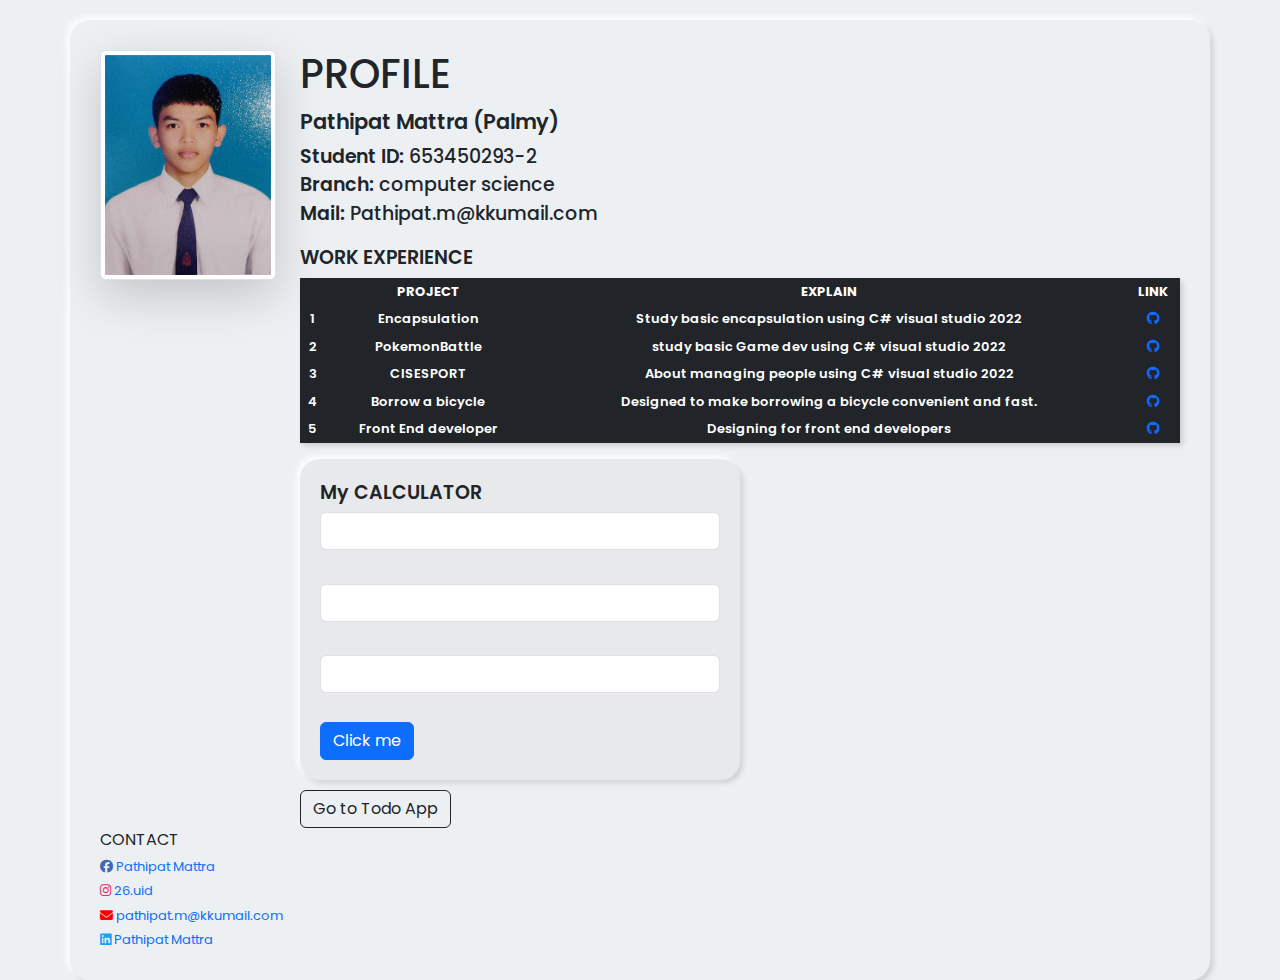
<file: index.html>
<!doctype html>
<html lang="en">
  <head>
    <meta charset="utf-8">
    <meta name="viewport" content="width=device-width, initial-scale=1">
    <title>PALMY</title>
    <link rel="stylesheet" href="https://cdnjs.cloudflare.com/ajax/libs/font-awesome/6.5.2/css/all.min.css" />
    <link href="https://cdn.jsdelivr.net/npm/bootstrap@5.3.3/dist/css/bootstrap.min.css" rel="stylesheet" integrity="sha384-QWTKZyjpPEjISv5WaRU9OFeRpok6YctnYmDr5pNlyT2bRjXh0JMhjY6hW+ALEwIH" crossorigin="anonymous">
    <link rel="stylesheet" href="profile.css">
  </head>
  <body>
    <div class="container">
        <div class="row">
            <div class="image col-lg-3">
                <img src="images/profilekku.jpg" class="img-thumbnail shadow-lg" alt="..."/>
            </div>
            <div class="information col-lg">
              <div class="h1">
                PROFILE
              </div>
              <div class="name">
                Pathipat Mattra (Palmy)
              </div>
              <div class="about">
                <ul>
                  <li><strong>Student ID:</strong> 653450293-2</li>
                  <li><strong>Branch:</strong> computer science</li>
                  <li><strong>Mail:</strong> Pathipat.m@kkumail.com</li>
                </ul>
              </div>
              <div class="exp">
                WORK EXPERIENCE
                <table class="table table-sm table-dark table-borderless">
                  <tr>
                    <th></th>
                    <th>PROJECT</th>
                    <th>EXPLAIN</th>
                    <th>LINK</th>
                  </tr>
                  <tr>
                    <td>1</td>
                    <td>Encapsulation</td>
                    <td>Study basic encapsulation using C# visual studio 2022</td>
                    <td><a href="https://github.com/pathipat11/Lab4Encapsulation.git"><i class="fa-brands fa-github"></i></a></td>
                  </tr>
                  <tr>
                    <td>2</td>
                    <td>PokemonBattle</td>
                    <td>study basic Game dev using C# visual studio 2022</td>
                    <td><a href="https://github.com/pathipat11/PokemonBattle.git"><i class="fa-brands fa-github"></i></a></td>
                  </tr>
                  <tr>
                    <td>3</td>
                    <td>CISESPORT</td>
                    <td>About managing people using C# visual studio 2022</td>
                    <td><a href="https://github.com/pathipat11/CISESPORT.git"><i class="fa-brands fa-github"></i></a></td>
                  </tr>
                  <tr>
                    <td>4</td>
                    <td>Borrow a bicycle</td>
                    <td>Designed to make borrowing a bicycle convenient and fast.</td>
                    <td><a href="https://github.com/pathipat11/Final-Project-OOP.git"><i class="fa-brands fa-github"></i></a></td>
                  </tr>
                  <tr>
                    <td>5</td>
                    <td>Front End developer</td>
                    <td>Designing for front end developers</td>
                    <td><a href="https://github.com/pathipat11/pathipat11.github.io.git"><i class="fa-brands fa-github"></i></a></td>
                  </tr>
                </table>
              </div>

              <div class="input">
                My CALCULATOR
                <input type="number" id="input1" class="form-control"><br>
                <input type="number" id="input2" class="form-control"><br>
                <input type="number" id="output" class="form-control" readonly><br>
                <button type="button" class="btn btn-primary" onclick="plus()">
                  Click me
                </button>
              </div>
              <a href="todoapp.html" class="btn btn-outline-dark">
                Go to Todo App
              </a>
            </div>
        </div>
        <div class="cont">
            CONTACT
            <a class="fb" href="https://www.facebook.com/VIIXL">
              <i class="fa-brands fa-facebook"></i>
              Pathipat Mattra
            </a>
            <a class="insta" href="https://www.instagram.com/26.uid/">
              <i class="fa-brands fa-instagram"></i>
              26.uid
            </a>
            <a class="mail" href="https://mail.google.com/mail/u/1/#inbox">
              <i class="fa-solid fa-envelope"></i>
              pathipat.m@kkumail.com
            </a>
            <a class="kedin" href="https://www.linkedin.com/in/viixl/">
            <i class="fa-brands fa-linkedin"></i>
            Pathipat Mattra
            </a>
        </div>
    </div>
    <script src="https://cdn.jsdelivr.net/npm/bootstrap@5.3.3/dist/js/bootstrap.bundle.min.js" integrity="sha384-YvpcrYf0tY3lHB60NNkmXc5s9fDVZLESaAA55NDzOxhy9GkcIdslK1eN7N6jIeHz" crossorigin="anonymous"></script>
    <!-- Work day 1/7/2024 -->
    <srcipt src="index.js"/>
    <script>
      var i = 1;
      var i = "test";
      let j = 2;
      const k = 3;

      function plus(){
        const eInput1 = document.getElementById("input1").value;
        const eInput2 = document.getElementById("input2").value;
        document.getElementById('output').value = eInput1 * eInput2;
      }
      const multip = (a, b) => { return a * b;}
      console.log(i, j, k, multip(2, 2));
    </script>
    <!-- end -->
  </body>
</html>
</file>
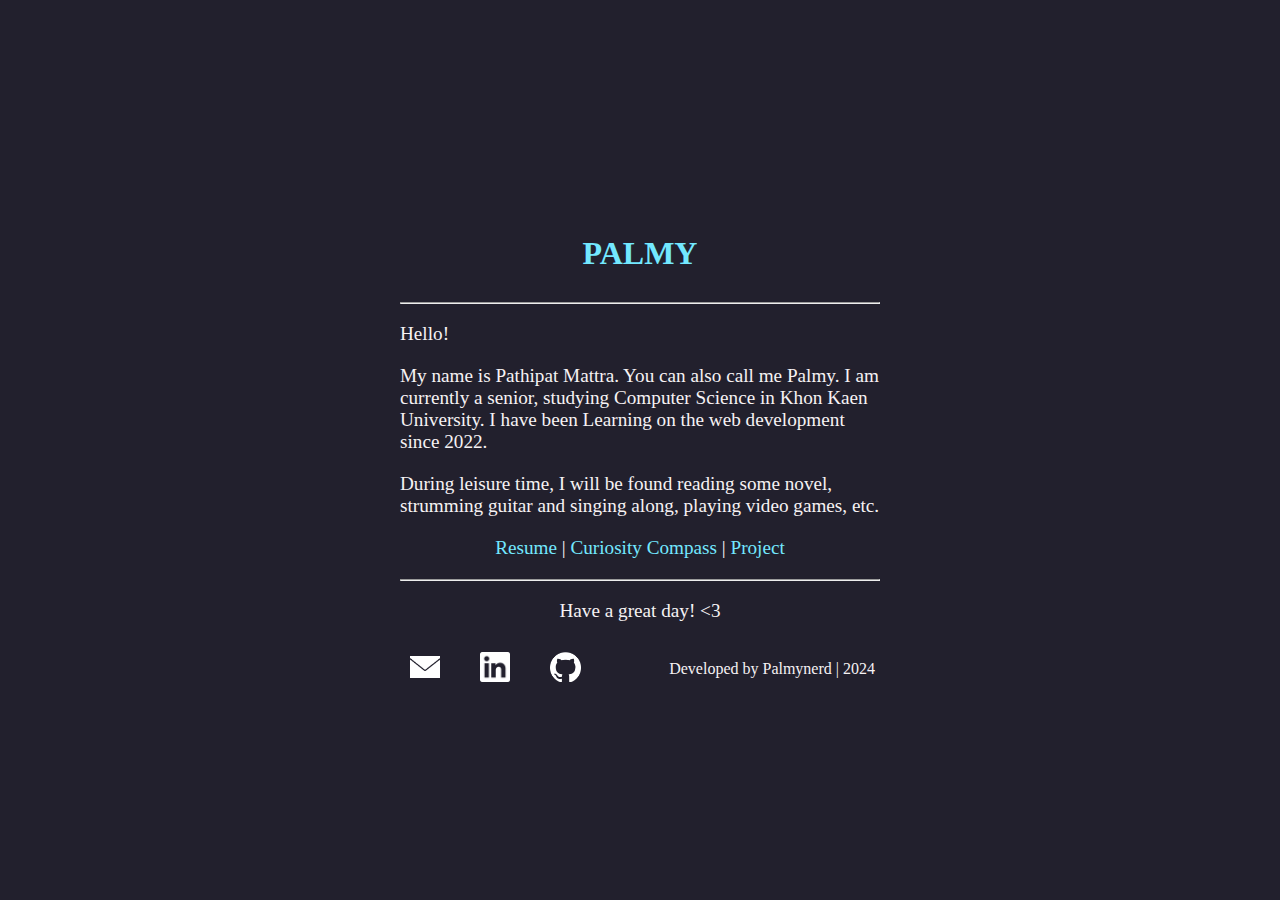
<file: mybrother/index.html>
<!DOCTYPE html>
<html>

<head>
    <meta charset="UTF-8">
    <meta name="viewport" content="width=device-width, initial-scale=1.0">
    <title>Palmy</title>
    <link rel="stylesheet" type="text/css" href="./styles/styles.css">
    <link rel="script" href="./scripts/index-script.js">
    <link rel="icon" type="image/x-icon" href="./images/favicon.ico">
</head>

<body>
    <div class="container">
        <header>
            <nav class="navbar">
                <h1><a href="./index.html" class="title-link">PALMY</a></h1>
                
                <!--
                <input type="checkbox" id="menu-toggle">
                <label for="menu-toggle" class="menu-icon">
                    <span class="bar"></span>
                    <span class="bar"></span>
                    <span class="bar"></span>
                </label>                
                -->

                <!-- One page so it does not require navigation link
                <ul class="nav-list">
                    <li class="nav-item"><a href="#exp" class="nav-link">Experience</a></li>
                    <li class="nav-item"><a href="#about-me" class="nav-link">About</a></li>
                    <li class="nav-item"><a href="#contact" class="nav-link">Contact</a></li>
                </ul>                
                -->                

            </nav>
        </header>

        
        <main>
            <hr>
            <section class="about">
                <div>
                    <p>Hello!</p>
                    <p>
                        My name is Pathipat Mattra. You can also call me Palmy. I am currently a senior, studying Computer Science in Khon Kaen University. I have been Learning on the web development since 2022.
                    </p>
                    <p>
                        During leisure time, I will be found reading some novel, strumming guitar and singing along, playing video games, etc.
                    </p>
                </div>
            </section>

            <!-- will be added later
            <section class="project">
                <h1>Projects</h1>
                <div class="project-container">
                    <div class="project-card">
                        <div class="project-header">
                            
                        </div>
                        <div class="project-desc">
                            
                        </div>
                        
                    </div>
                </div>
            </section>
            -->

            
            <!-- Thinking of "How should I include the experience in the first-page"
            
            <section id="exp">
                <section class="heading">
                    <h1>Experience</h1>
                </section>
    
                <section class="exp-card">
                    <div class="exp-card-heading">
                        <h3>Research Assistant</h3>
                        <h5>Industrial and Manufacturing Depeartment at Pennsylvania State University</h5>
                        <h5>Jan 2024 - Present</h5>
                    </div>
                    <div class="exp-card-bullet">
                        <ul class="exp-ul">
                            <li>Develop the Virtual Reality (VR) Factory to facilitate interactive learning environment for Industrial Engineering students</li>
                            <li>Augment new OpenAI functionalities int</li>
                        </ul>
                    </div>
                </section>
    
                <section class="exp-card">
                    <div class="exp-card-heading">
                        <h3>Unity AR Developer</h3>
                        <h5>College of at Pennsylvania State University</h5>
                        <h5>Aug 2023 - Dec 2023</h5>
                    </div>
                    <div class="exp-card-bullet">
                        <ul class="exp-ul">
                            <li>Developed cross-platform application built on Unity to teach nursing student on inserting IV</li>
                            <li>Assisted in implementing MQTT server-client connection between Raspberry Pi, Unity AR application, and Web Application</li>
                        </ul>
                    </div>
                </section>
    
                <section class="exp-card">
                    <div class="exp-card-heading">
                        <h3>Programmer</h3>
                        <h5>St. Stephen's Episcopal School, Austin, TX</h5>
                        <h5>Aug 2019 - Dec 2020</h5>
                    </div>
                    <div class="exp-card-bullet">
                        <ul class="exp-ul">
                            <li>Implemented self-driving autonomous functions using an Arduino Ultrasonic Sensor.</li>
                            <li>Developed user-controlled functions using an Accelerometer App connected via Bluetooth to the modified RC car.</li>
                        </ul>
                    </div>
                </section>
            </section>
            
            -->

            <section class="external-link">
                <p>
                    <a href="./attachments/resume-test.pdf">Resume</a> | 
                    <a href="https://armirate-obsidian.github.io/mkdocs-obsidian/">Curiosity Compass</a> | 
                    <a href="../">Project</a>
                </p>
            </section>
        </main>

        <hr>

        <footer>
            <div class="content-footer">
                <p>Have a great day! &lt3</p>
            </div>
            <nav class="nav-footer">
                <div class="contact">
                    <div class="contact-link">
                        <a href="mailto:pathipat.mattra@gmail.com">
                            <img src="./images/icons-email.png" alt="Mail icon linked to Sorawit's Email">
                        </a>
                        <a href="https://www.linkedin.com/in/viixl/">
                            <img src="./images/in-white-128-2x.png" alt="Sorawit LinkedIn Profile">
                        </a>
                        <a href="https://github.com/Pathipat11">
                            <img src="./images/github-mark-white.png" alt="Armirate GitHub Profile">
                        </a>
                    </div>
                </div>
                <div class="signed">
                    Developed by Palmynerd | 2024
                </div>
            </nav>
        </footer>

    </div>
</body>

</html>
</file>
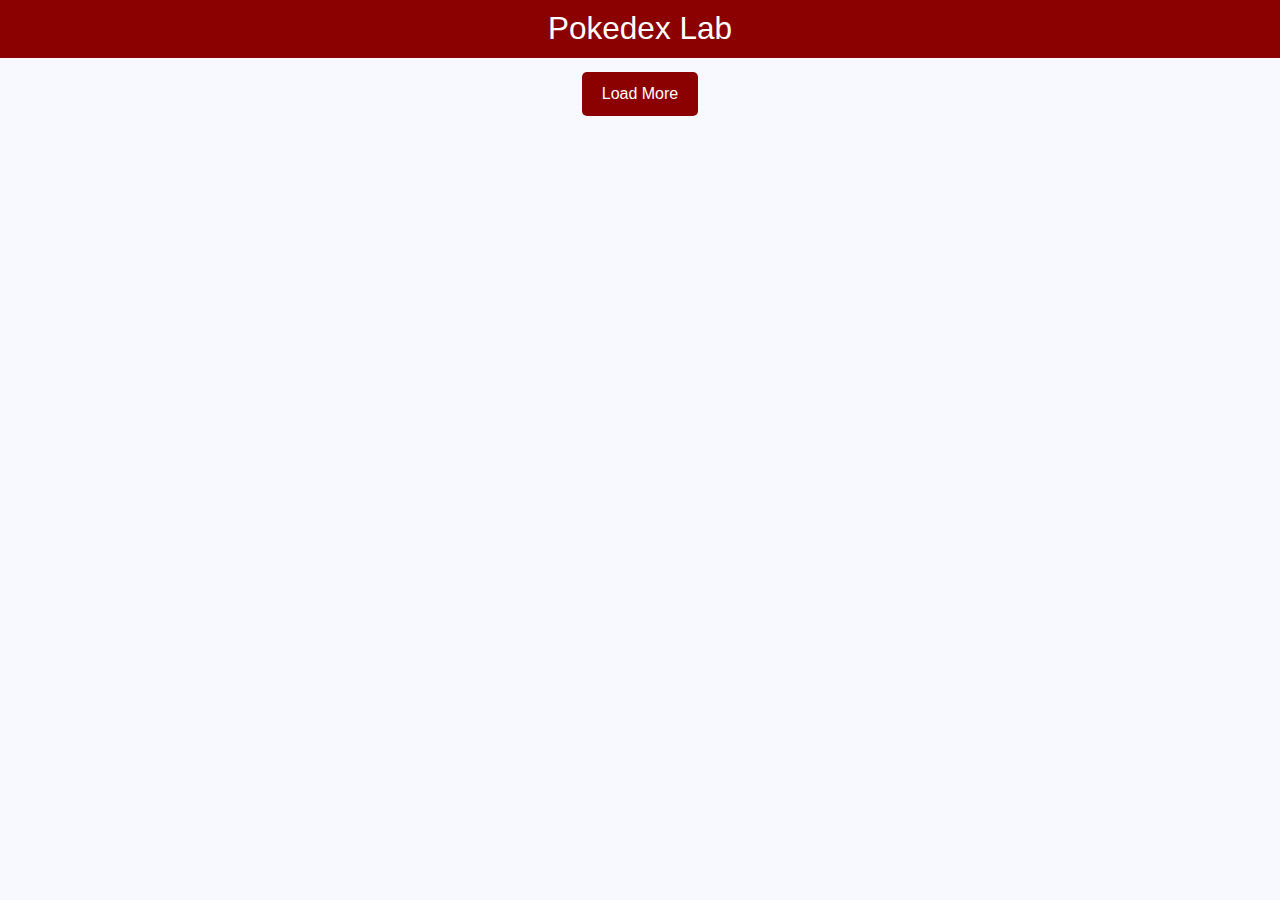
<file: pokedex/index.html>
<!DOCTYPE html>
<html lang="en">
  <head>
    <meta charset="utf-8" />
    <meta name="viewport" content="width=device-width, initial-scale=1" />
    <title>Pokedex Lab</title>
    <link
      href="https://cdn.jsdelivr.net/npm/bootstrap@5.3.3/dist/css/bootstrap.min.css"
      rel="stylesheet"
      integrity="sha384-QWTKZyjpPEjISv5WaRU9OFeRpok6YctnYmDr5pNlyT2bRjXh0JMhjY6hW+ALEwIH"
      crossorigin="anonymous"
    />
    <link rel="stylesheet" href="pokemon_css/index.css">
  </head>
  <body>
    <header>
      <h1><a href="index.html" class='text-decoration-none'>Pokedex Lab</a></h1>
    </header>
    <div class="container">
      <div id="name" class="row"></div>
      <div class="load-more-poke text-center">
        <button id="load-more" class="btn">Load More</button>
      </div>
    </div>
    <script>
      let offset = 0;
      const limit = 30;
      function loadPokemons() {
        fetch(`https://pokeapi.co/api/v2/pokemon?limit=${limit}&offset=${offset}`)
          .then((res) => res.json())
          .then((data) => {
            const datas = data.results;
            const ele = document.getElementById("name");
            datas.forEach((element) => {
              const id = element.url.split('/').filter(Boolean).pop();
              const name = element.name;
              const imageUrl = `https://raw.githubusercontent.com/PokeAPI/sprites/master/sprites/pokemon/other/official-artwork/${id}.png`;
              ele.innerHTML += `
                <div class='col-6 col-sm-4 col-md-3 col-lg-2 mb-3'>
                  <a href='details/index.html?id=${id}' class='text-decoration-none'>
                    <div class='card'>
                      <div class='card-id'>#${id}</div>
                      <img class='card-img-top' src='${imageUrl}' alt='${name}'>
                      <div class='card-body'>
                        <div class='card-name'>${name}</div>
                      </div>
                    </div>
                  </a>
                </div>`;
            });
            offset += limit;
          })
          .catch((err) => console.error(err));
      }
      loadPokemons();
      document.getElementById("load-more").addEventListener("click", loadPokemons);
    </script>
    <script
      src="https://cdn.jsdelivr.net/npm/bootstrap@5.3.3/dist/js/bootstrap.bundle.min.js"
      integrity="sha384-YvpcrYf0tY3lHB60NNkmXc5s9fDVZLESaAA55NDzOxhy9GkcIdslK1eN7N6jIeHz"
      crossorigin="anonymous"
    ></script>
  </body>
</html>
</file>
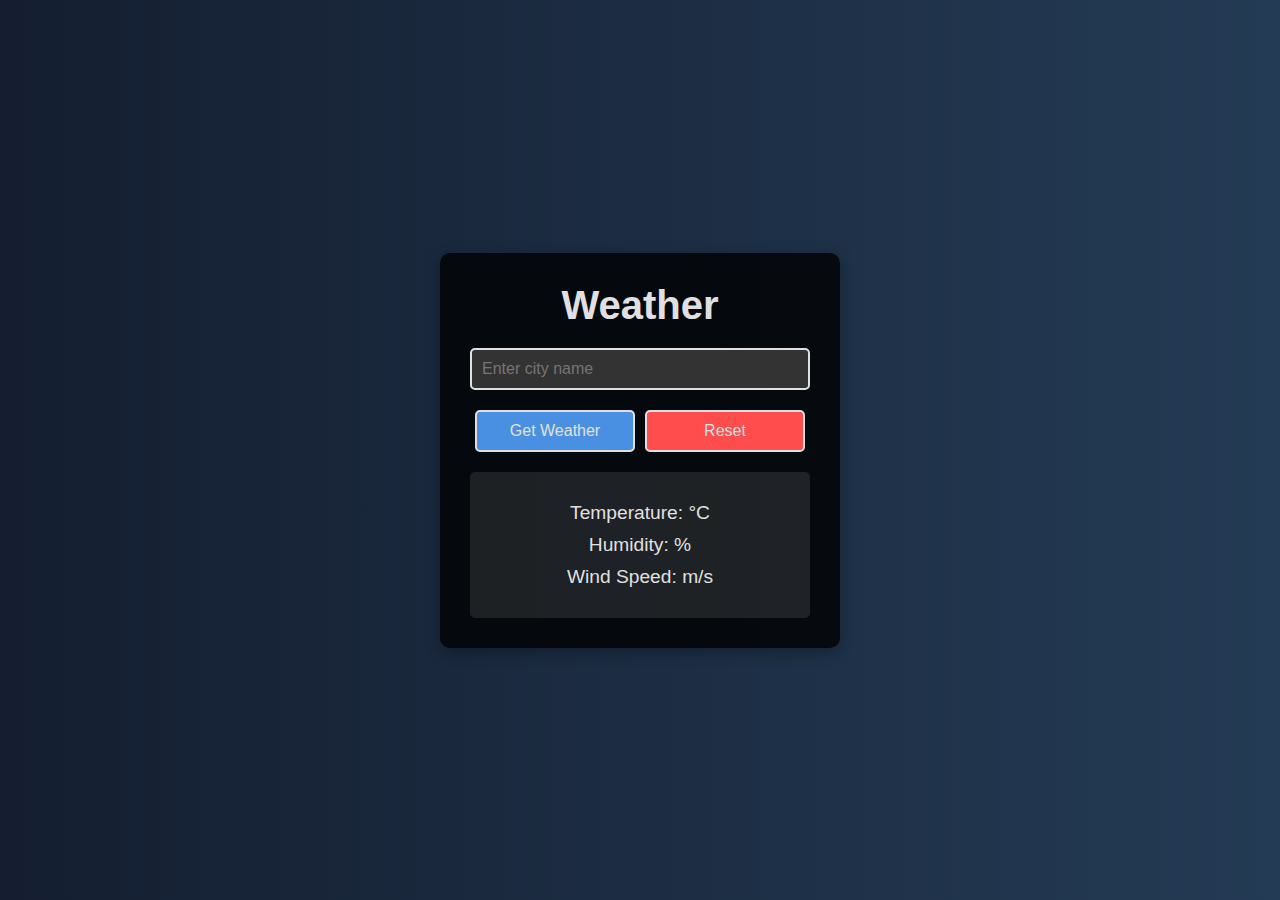
<file: weather/index.html>
<!DOCTYPE html>
<html lang="en">
<head>
    <meta charset="UTF-8">
    <meta name="viewport" content="width=device-width, initial-scale=1.0">
    <title>Weather</title>
    <link rel="stylesheet" href="./css/style.css">
</head>
<body>
    <div class="container">
        <h1 class="title">Weather</h1>
        <div class="search-box">
            <input type="text" id="cityInput" placeholder="Enter city name" class="city-input" onkeyup="showSuggestions(this.value)" aria-label="City name input">
            <div id="suggestions" class="suggestions" role="listbox"></div>
            <div class="button-group">
                <button onclick="getWeather()" class="search-button">Get Weather</button>
                <button onclick="resetResult()" class="reset-button">Reset</button>
            </div>
        </div>
        <div id="error" class="error-message" role="alert"></div>
        <div id="loading" class="loading-message">Loading...</div>
        <div id="weatherData" class="weather-info">
            <p>Temperature: <span id="temp"></span> °C</p>
            <p>Humidity: <span id="humidity"></span> %</p>
            <p>Wind Speed: <span id="windSpeed"></span> m/s</p>
        </div>
    </div>
    <script src="./js/weather.js"></script>
</body>
</html>
</file>
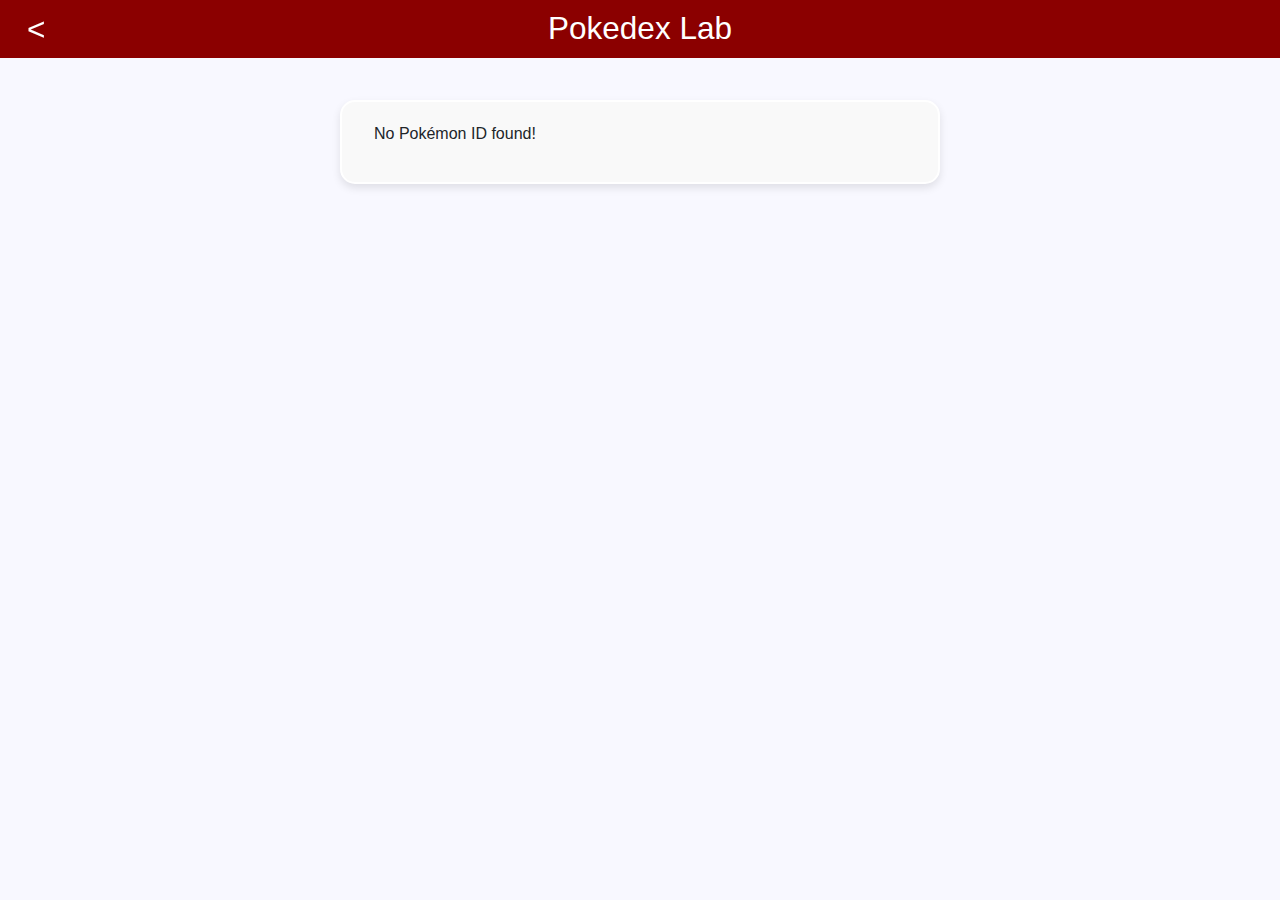
<file: pokedex/details/index.html>
<!DOCTYPE html>
<html lang="en">
<head>
    <meta charset="utf-8" />
    <meta name="viewport" content="width=device-width, initial-scale=1" />
    <title>Pokémon Details</title>
    <link href="https://cdn.jsdelivr.net/npm/bootstrap@5.3.3/dist/css/bootstrap.min.css" rel="stylesheet" integrity="sha384-QWTKZyjpPEjISv5WaRU9OFeRpok6YctnYmDr5pNlyT2bRjXh0JMhjY6hW+ALEwIH" crossorigin="anonymous" />
    <link rel="stylesheet" href="../pokemon_css/details.css">
</head>
<body>
    <header>
        <h1><a href="../index.html" class='text-decoration-none'>Pokedex Lab</a></h1>
    </header>
    <div class="container">
        <button onclick="goBack()" class="btn back-button">
            &lt;
        </button>
        <div class="main-details">
            <div id="pokemon-details" class="row mt-5"></div>
        </div>
    </div>
    <script>
        const typeColors = {
          normal: "#A8A878",
          fire: "#F08030",
          water: "#6890F0",
          electric: "#F8D030",
          grass: "#78C850",
          ice: "#98D8D8",
          fighting: "#C03028",
          poison: "#A040A0",
          ground: "#E0C068",
          flying: "#A890F0",
          psychic: "#F85888",
          bug: "#A8B820",
          rock: "#B8A038",
          ghost: "#705898",
          dragon: "#7038F8",
          dark: "#705848",
          steel: "#B8B8D0",
          fairy: "#EE99AC",
        };

        const params = new URLSearchParams(window.location.search);
        const pokemonId = params.get('id');

        if (pokemonId) {
            fetch(`https://pokeapi.co/api/v2/pokemon/${pokemonId}`)
                .then(res => res.json())
                .then(data => {
                    const { id, name, height, weight, types, stats, abilities, sprites } = data;

                    let typesHtml = types.map(typeInfo => `<a href="type.html?name=${typeInfo.type.name}" class="badge text-decoration-none" style="background-color: ${typeColors[typeInfo.type.name]};">${typeInfo.type.name}</a>`).join(' ');
                    let abilitiesHtml = abilities.map(abilityInfo => `<a href="ability.html?name=${abilityInfo.ability.name}" class="badge bg-primary text-decoration-none">${abilityInfo.ability.name}</a>`).join(' ');
                    const mainType = types[0].type.name;
                    const color = typeColors[mainType];
                    document.body.style.backgroundColor = color;

                    const statsHtml = stats.map(statInfo => {
                        const statName = statInfo.stat.name.replace("-", " ");
                        const statValue = statInfo.base_stat;
                        const statPercentage = Math.min(statValue / 200 * 100, 100);
                        return `
                            <div class="stat-item">
                                <div class="stat-label">${statName.charAt(0).toUpperCase() + statName.slice(1)}:</div>
                                <div class="stat-bar-container">
                                    <div class="stat-bar ${statName.toLowerCase().replace(/ /g, "-")}" style="width: ${statPercentage}%;">
                                        ${statValue}
                                    </div>
                                </div>
                            </div>
                        `;
                    }).join('');

                    const pokemonDetailsHtml = `
                        <div class="col-12 text-center position-relative">
                            <img src="${sprites.other['official-artwork'].front_default}" alt="${name}" class="img-fluid mb-3 pokemon-image" style="max-width: 200px;">
                            <h2>${name.charAt(0).toUpperCase() + name.slice(1)}</h2>
                            <div class="id-tag">#${pokemonId}</div>
                            <div class="types">${typesHtml}</div>
                            <div class="details-container d-flex justify-content-around flex-wrap">
                                <div class="hei">
                                    ${height / 10} m
                                    <p>Height</p>
                                </div>
                                <div class="wei">
                                    ${weight / 10} kg
                                    <p>Weight</p>
                                </div>
                                <div class="abilities">
                                    ${abilitiesHtml}
                                    <p>Abilities</p>
                                </div>
                            </div>
                            <div><strong>Base Stats</strong></div>
                            ${statsHtml}
                        </div>`;

                    document.getElementById('pokemon-details').innerHTML = pokemonDetailsHtml;
                })
                .catch(err => console.error(err));
        } else {
            document.getElementById('pokemon-details').innerHTML = '<p>No Pokémon ID found!</p>';
        }

        function goBack() {
            window.history.back();
        }
    </script>
    <script src="https://cdn.jsdelivr.net/npm/bootstrap@5.3.3/dist/js/bootstrap.bundle.min.js" integrity="sha384-YvpcrYf0tY3lHB60NNkmXc5s9fDVZLESaAA55NDzOxhy9GkcIdslK1eN7N6jIeHz" crossorigin="anonymous"></script>
</body>
</html>
</file>
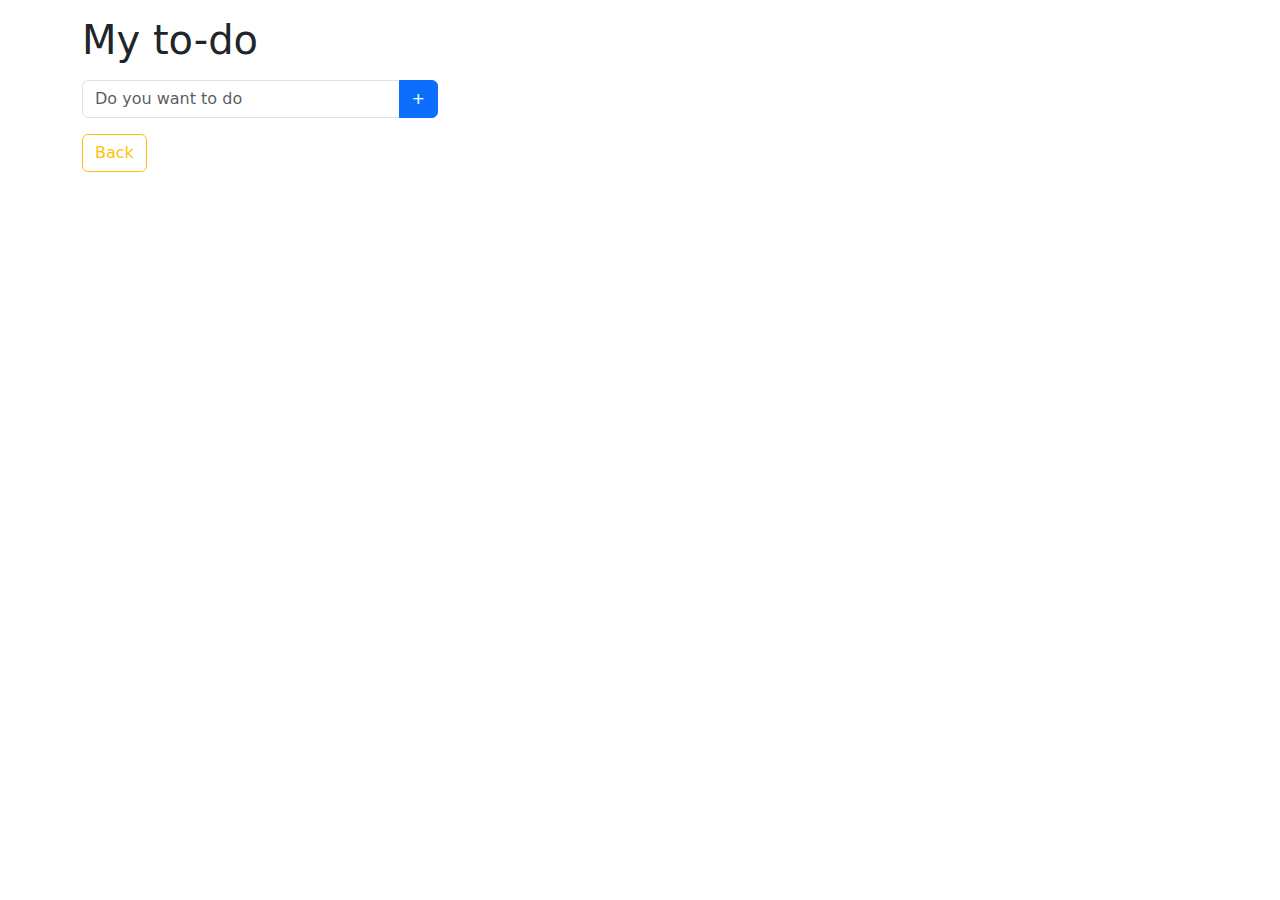
<file: todoapp.html>
<!DOCTYPE html>
<html lang="en">
  <head>
    <meta charset="utf-8" />
    <meta name="viewport" content="width=device-width, initial-scale=1" />
    <title>Bootstrap demo</title>
    <link
      href="https://cdn.jsdelivr.net/npm/bootstrap@5.3.3/dist/css/bootstrap.min.css"
      rel="stylesheet"
      integrity="sha384-QWTKZyjpPEjISv5WaRU9OFeRpok6YctnYmDr5pNlyT2bRjXh0JMhjY6hW+ALEwIH"
      crossorigin="anonymous"
    />
  </head>
  <body>
    <script>
      function addtodo() {
        const inputValue = document.getElementById("input").value;
        // Create new element <li>
        let newElement = document.createElement("li"); //<li></li>
        newElement.classList.add("list-group-item", "d-flex", "justify-content-between", "align-items-center"); //<li class="list-group-item d-flex justify-content-between align-items-center"></li>
        let newTxtElement = document.createTextNode(inputValue); //create Text
        newElement.appendChild(newTxtElement); //<li>Text</li>

        // Create delete button
        let deleteButton = document.createElement("button");
        deleteButton.classList.add("btn", "btn-danger", "btn-sm");
        deleteButton.textContent = "Delete";
        deleteButton.onclick = function() {
          newElement.remove();
        };
        newElement.appendChild(deleteButton); //<li>Text<button>Delete</button></li>

        let listElement = document.getElementById("listtodo");
        listElement.appendChild(newElement);

        // Clear the input field
        document.getElementById("input").value = "";
      }
    </script>

    <div class="container">
        
    <h1 class="my-3">My to-do</h1>
    <div class="row">
        <div class="col col-md-4 col-sm-12">
        <div class="input-group mb-3">
            <input
            id="input"
            type="text"
            class="form-control"
            placeholder="Do you want to do"
            aria-label="todo name"
            aria-describedby="button-add"
            />
            <button
            class="btn btn-primary"
            type="button"
            id="button-add"
            onclick="addtodo()"
            >
            +
            </button>
        </div>
        <a href="index.html" class="btn btn-outline-warning">
            Back
        </a>
        </div>
        <div class="col col-md-8 col-sm-12">
            <ul class="list-group" id="listtodo">
                <!-- <li class="list-group-item d-flex justify-content-between align-items-center">
                An item
                <button class="btn btn-danger btn-sm" onclick="this.parentElement.remove()">Delete</button>
                </li> -->
            </ul>
        </div>
    </div>
    </div>
    <script
    src="https://cdn.jsdelivr.net/npm/bootstrap@5.3.3/dist/js/bootstrap.bundle.min.js"
    integrity="sha384-YvpcrYf0tY3lHB60NNkmXc5s9fDVZLESaAA55NDzOxhy9GkcIdslK1eN7N6jIeHz"
    crossorigin="anonymous"
    ></script>
  </body>
</html>
</file>
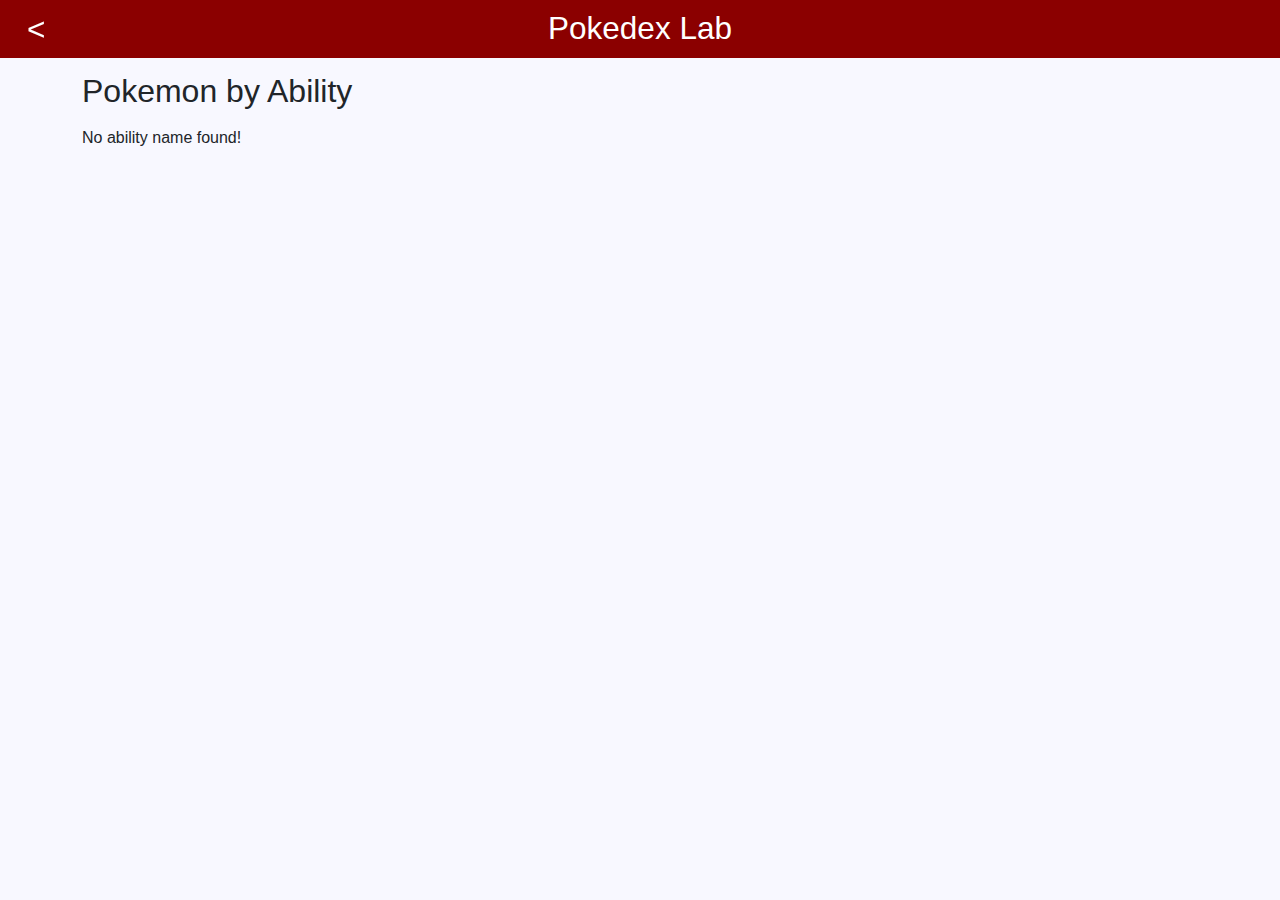
<file: pokedex/details/ability.html>
<!DOCTYPE html>
<html lang="en">
<head>
    <meta charset="utf-8" />
    <meta name="viewport" content="width=device-width, initial-scale=1" />
    <title>Pokemon by Ability</title>
    <link href="https://cdn.jsdelivr.net/npm/bootstrap@5.3.3/dist/css/bootstrap.min.css" rel="stylesheet" integrity="sha384-QWTKZyjpPEjISv5WaRU9OFeRpok6YctnYmDr5pNlyT2bRjXh0JMhjY6hW+ALEwIH" crossorigin="anonymous" />
    <link rel="stylesheet" href="../pokemon_css/details.css">
</head>
<body>
    <header>
        <h1><a href="../index.html" class='text-decoration-none'>Pokedex Lab</a></h1>
    </header>
    <div class="container">
        <button onclick="goBack()" class="btn back-button">
            <
        </button>
        <h2 id="ability-heading">Pokemon by Ability</h2>
        <div id="pokemon-list" class="row mt-3"></div>
    </div>
    <script>
        const params = new URLSearchParams(window.location.search);
        const abilityName = params.get('name');

        if (abilityName) {
            document.getElementById('ability-heading').innerText = `Pokemon by Ability: ${abilityName.charAt(0).toUpperCase() + abilityName.slice(1)}`;
            fetch(`https://pokeapi.co/api/v2/ability/${abilityName}`)
                .then(res => res.json())
                .then(data => {
                    const { pokemon } = data;
                    const pokemonListHtml = pokemon.map(pokeInfo => {
                        const id = pokeInfo.pokemon.url.split('/').filter(Boolean).pop();
                        return `
                            <div class="col-6 col-sm-4 col-md-3 col-lg-2 mb-3">
                                <a href="index.html?id=${id}" class="text-decoration-none">
                                    <div class="card">
                                        <div class='card-id'>#${id}</div>
                                        <img class="card-img-top" src="https://raw.githubusercontent.com/PokeAPI/sprites/master/sprites/pokemon/other/official-artwork/${id}.png" alt="${pokeInfo.pokemon.name}">
                                        <div class="card-body">
                                            <div class="card-name">${pokeInfo.pokemon.name}</div>
                                        </div>
                                    </div>
                                </a>
                            </div>`;
                    }).join('');

                    document.getElementById('pokemon-list').innerHTML = pokemonListHtml;
                })
                .catch(err => console.error(err));
        } else {
            document.getElementById('pokemon-list').innerHTML = '<p>No ability name found!</p>';
        }
        function goBack() {
            window.history.back();
        }
    </script>
    <script src="https://cdn.jsdelivr.net/npm/bootstrap@5.3.3/dist/js/bootstrap.bundle.min.js" integrity="sha384-YvpcrYf0tY3lHB60NNkmXc5s9fDVZLESaAA55NDzOxhy9GkcIdslK1eN7N6jIeHz" crossorigin="anonymous"></script>
</body>
</html>
</file>
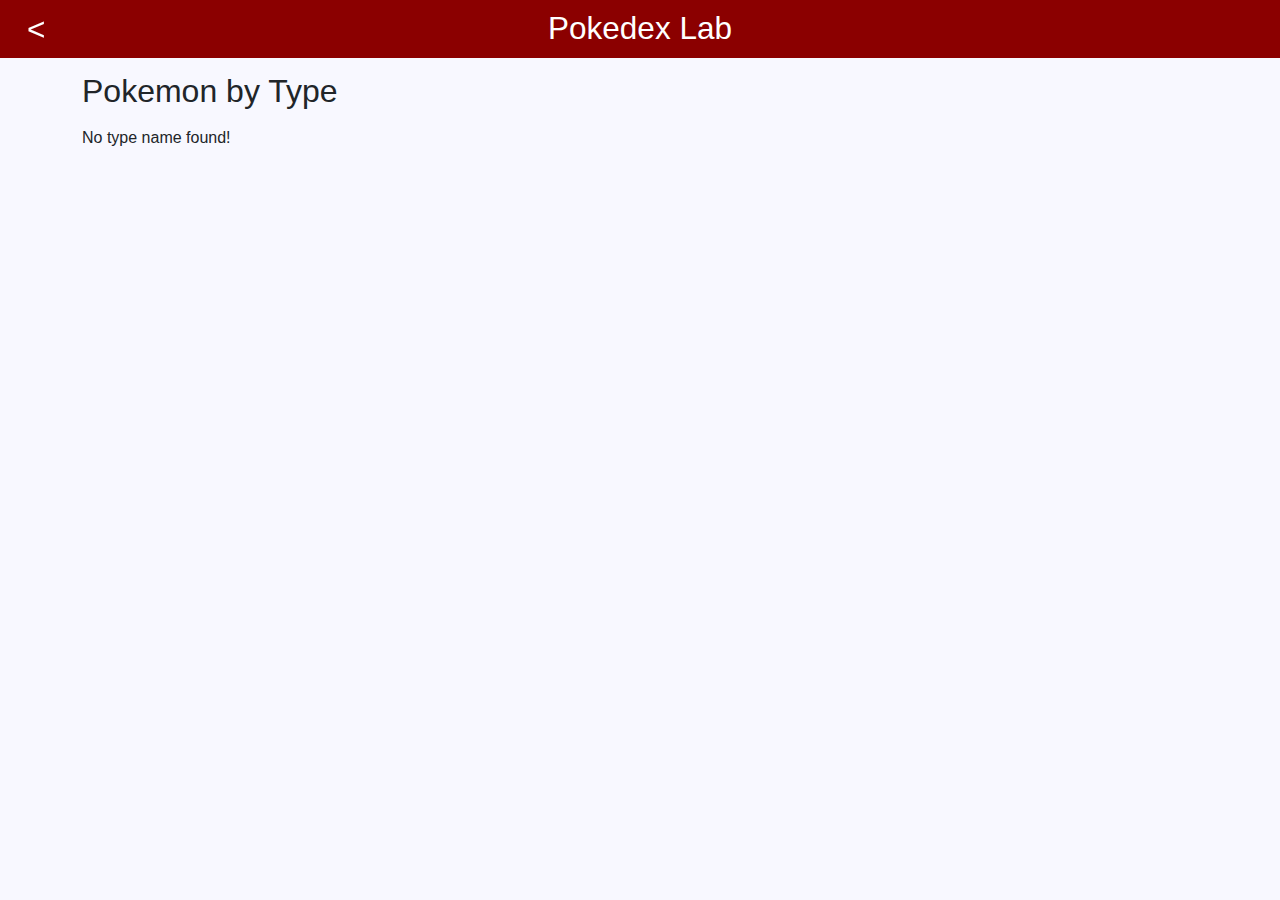
<file: pokedex/details/type.html>
<!DOCTYPE html>
<html lang="en">
<head>
    <meta charset="utf-8" />
    <meta name="viewport" content="width=device-width, initial-scale=1" />
    <title>Pokemon by Type</title>
    <link href="https://cdn.jsdelivr.net/npm/bootstrap@5.3.3/dist/css/bootstrap.min.css" rel="stylesheet" integrity="sha384-QWTKZyjpPEjISv5WaRU9OFeRpok6YctnYmDr5pNlyT2bRjXh0JMhjY6hW+ALEwIH" crossorigin="anonymous" />
    <link rel="stylesheet" href="../pokemon_css/details.css">
</head>
<body>
    <header>
        <h1><a href="../index.html" class='text-decoration-none'>Pokedex Lab</a></h1>
    </header>
    <div class="container">
        <button onclick="goBack()" class="btn back-button">
            <
        </button>
        <h2 id="type-heading">Pokemon by Type</h2>
        <div id="pokemon-list" class="row mt-3"></div>
    </div>
    <script>
        const params = new URLSearchParams(window.location.search);
        const typeName = params.get('name');

        if (typeName) {
            document.getElementById('type-heading').innerText = `Pokémon by Type: ${typeName.charAt(0).toUpperCase() + typeName.slice(1)}`;
            fetch(`https://pokeapi.co/api/v2/type/${typeName}`)
                .then(res => res.json())
                .then(data => {
                    const { pokemon } = data;
                    const pokemonListHtml = pokemon.map(pokeInfo => {
                        const id = pokeInfo.pokemon.url.split('/').filter(Boolean).pop();
                        return `
                            <div class="col-6 col-sm-4 col-md-3 col-lg-2 mb-3">
                                <a href="index.html?id=${id}" class="text-decoration-none">
                                    <div class="card">
                                        <div class='card-id'>#${id}</div>
                                        <img class="card-img-top" src="https://raw.githubusercontent.com/PokeAPI/sprites/master/sprites/pokemon/other/official-artwork/${id}.png" alt="${pokeInfo.pokemon.name}">
                                        <div class="card-body">
                                            <div class="card-name">${pokeInfo.pokemon.name}</div>
                                        </div>
                                    </div>
                                </a>
                            </div>`;
                    }).join('');

                    document.getElementById('pokemon-list').innerHTML = pokemonListHtml;
                })
                .catch(err => console.error(err));
        } else {
            document.getElementById('pokemon-list').innerHTML = '<p>No type name found!</p>';
        }
        function goBack() {
            window.history.back();
        }
    </script>
    <script src="https://cdn.jsdelivr.net/npm/bootstrap@5.3.3/dist/js/bootstrap.bundle.min.js" integrity="sha384-YvpcrYf0tY3lHB60NNkmXc5s9fDVZLESaAA55NDzOxhy9GkcIdslK1eN7N6jIeHz" crossorigin="anonymous"></script>
</body>
</html>
</file>
<file: profile.css>
@import url('https://fonts.googleapis.com/css2?family=Poppins:wght@200;300;400;500;600;700&display=swap');
*{
    margin: 0;
    padding: 0;
    box-sizing: border-box;
    font-family: 'Poppins', sans-serif;
}
body{
    display: flex;
    align-items: center;
    justify-content: center;
    min-height: 100vh;
    background: #ecf0f3;
}
.container{
    display: flex;
    flex-direction: column;
    justify-content: space-between;
    margin-top: 20px;
    padding: 30px;
    border-radius: 20px;
    background: #ecf0f3;
    box-shadow: -3px -3px 7px #ffffff,
                3px 3px 5px #ceced1;
}
.image{
    width: 100%;
    height: auto;
    max-width: 200px;
    border-radius: 10px;
}
.information{
    font-size: 19px;
    font-weight: 500;
}
.information a{
    margin-top: 10px;
}
.cont a {
    text-decoration: none;
    font-size: small;
}
.cont a.fb i{
    color: #4267B2;
}
.cont a.insta i{
    color: #E1306C;
}
.cont a.mail i{
    color: #ff0000;
}
.cont a.kedin i{
    color: #1DA1F2;
}
.name{
    font-size: 21px;
    font-weight: 600;
}
.about{
    margin-top: 5px;
}
.about ul{
    list-style: none;
    padding: 0;
}
.about strong{
    font-weight: 550;
}
.exp{
    margin-top: 10px;
    font-size: 19px;
    font-weight: 600;
}
table{
    margin-top: 5px;
    font-size: small;
    text-align: center;
    box-shadow: 3px 3px 5px #ceced1;
}
.cont{
    display: flex;
    flex-direction: column;
    gap: 5px;
    align-self: flex-start;
    margin-top: auto;
}
.input{
    font-size: 19px;
    font-weight: 600;
    width: 50%;
    margin-top: 5px;
    padding: 20px;
    border-radius: 20px;
    background: #e5e5e59a;
    box-shadow: -3px -3px 7px #ffffff,
                3px 3px 5px #ceced1;
}
.input input{
    margin-top: 5px;
    text-align: center;
}
.input p{
    text-align: center;
}
</file>
<file: mybrother/styles/styles.css>
/*
    Set of Color Palette
    - F6F2F4
    - 39D570
    - 5BA9AF
    - 7A6E58
    - 22202D

    Font used:
    - Helvetica
*/

* {
    box-sizing: border-box;
}

body {    
    margin: 0;
    padding: 0;
    height: 100vh;
    display: flex;
    justify-content: center;
    align-items: center;
    font-family: Calibri, Verdana, Sources sans, Open sans, Consolas;
    font-weight: 400;
    color: #F6F2F4;
    scroll-behavior: smooth;
    background-color: #22202D;
}

.container {
    margin: 0px auto;
    max-width: 500px;
}

section {
    margin: 0px 10px;
    display: block;
}

h1 {
    font-size: 2rem;
    font-weight: 600;
    margin-bottom: 20px;
}

h2 {
    font-size: 1.7rem;
    margin-bottom: 20px;
}

p {
    font-size: 1.2rem;
    margin-bottom: 20px;
}

a {
    color: #73e8ff;
    text-decoration: none;
}

hr {
    margin: 0 10px;
}

/** Top Navigation Bar **/

.navbar {
    padding: 10px 20px;
    display: flex;
    justify-content: center;
}

.nav-list {
    list-style-type: none;
    display: flex;
}


/* Drop-down menu toggle will be added later
#menu-toggle {
    display: none;
}
.menu-icon {
    display: none;
}*/


/* Link Section */
.external-link {
    text-align: center;    
}


/** Footer Section **/

.content-footer {
    text-align: center;
}

.nav-footer {
    display: flex;
    justify-content: space-between;
    align-items: center;
}

/* Contact Link Section */

.contact-link {
    display: flex;
    justify-content: space-around;
}

.contact-link a {
    margin: 0 10px;
    padding: 10px;
    transition: all ease 200ms;
    border-radius: 10px;
}

.contact-link a:hover {
    background-color: #40818e; 
}

.contact-link a img {
    max-height: 30px;
}

.signed {
    margin: 0 15px;
}
</file>
<file: pokedex/pokemon_css/index.css>
body {
    font-family: 'Franklin Gothic Medium', 'Arial Narrow', Arial, sans-serif;
    background-color: ghostwhite;
    margin: 0;
    padding: 0;
}
header {
    position: fixed;
    top: 0;
    left: 0;
    width: 100%;
    background-color: darkred;
    z-index: 1000;
}
header h1 {
    margin: 0;
    padding: 10px;
    text-align: center;
    color: white;
    font-size: 3.5vmin;
}
header h1 a {
    color: white;
    text-decoration: none;
    display: inline-block;
}
.container {
    margin-top: calc(3.5vmin + 40px);
}
.card {
    transition: transform 0.3s ease-in-out;
    border-radius: 15px;
    position: relative;
}
/* im not sure if this is required */
@media (max-width: 767px) {
    .card {
        transform: scale(0.9);
    }
}
@media (max-width: 991px) {
    .card {
        transform: scale(0.95);
    }
}
/* --- */
.card:hover {
    transform: scale(1.05);
    background-color: rgb(214, 214, 214);
}
.card-id {
    position: absolute;
    top: 10px;
    right: 10px;
    background-color: rgba(255, 255, 255, 0.7);
    border-radius: 5px;
    padding: 2px 5px;
    font-size: 12px;
}
.card-img-top {
    width: 100%;
    height: auto;
    object-fit: cover;
    border-top-left-radius: 15px;
    border-top-right-radius: 15px;
}
.card-body {
    text-align: center;
    font-size: 19px;
    font-weight: bold;
}
.card-name {
    margin-top: 5px;
}
.load-more-poke > .btn{
    background-color: darkred;
    text-align: center;
    color: white;
    border: none;
    padding: 10px 20px;
    font-size: 1rem;
    border-radius: 5px;
    transition: background-color 0.3s ease, transform 0.3s ease;
    margin-bottom: 20px;
}
/* im not sure if this is required */
@media (max-width: 1200px) {
    .load-more-poke > .btn {
        font-size: 0.9rem;
        padding: 8px 18px;
    }
}

@media (max-width: 992px) {
    .load-more-poke > .btn {
        font-size: 0.8rem;
        padding: 6px 16px;
    }
}

@media (max-width: 768px) {
    .load-more-poke > .btn {
        font-size: 0.7rem;
        padding: 5px 14px;
    }
}
/* --- */
.load-more-poke > .btn:hover {
    background-color: rgb(82, 0, 0);
    transform: scale(1.05);
}
.load-more-poke> .btn:focus {
    outline: none;
}
</file>
<file: weather/css/style.css>
* {
    margin: 0;
    padding: 0;
    box-sizing: border-box;
}

body {
    font-family: 'Arial', sans-serif;
    background: linear-gradient(to right, #141e30, #243b55);
    display: flex;
    justify-content: center;
    align-items: center;
    height: 100vh;
    margin: 0;
    color: #e0e0e0;
}

.container {
    background: rgba(0, 0, 0, 0.8);
    padding: 30px;
    border-radius: 10px;
    text-align: center;
    box-shadow: 0 4px 15px rgba(0, 0, 0, 0.3);
    max-width: 400px;
    width: 100%;
    transition: transform 0.3s ease;
}

.container:hover {
    transform: scale(1.05);
}

.title {
    font-size: 2.5em;
    margin-bottom: 20px;
    font-weight: bold;
}

.search-box {
    display: flex;
    flex-direction: column;
    align-items: center;
    margin-bottom: 20px;
}

.city-input {
    padding: 10px;
    border: 2px solid #e0e0e0;
    border-radius: 5px;
    width: 100%;
    font-size: 1em;
    margin-bottom: 10px;
    outline: none;
    background: #333;
    color: #e0e0e0;
    transition: border-color 0.3s ease;
}

.city-input:focus {
    border-color: #4a90e2;
}

.suggestions {
    background: rgba(255, 255, 255, 0.1);
    color: #e0e0e0;
    border-radius: 5px;
    width: 100%;
    max-height: 200px;
    overflow-y: auto;
    box-shadow: 0 4px 8px rgba(0, 0, 0, 0.2);
    margin-bottom: 10px;
    z-index: 1;
}

.suggestions div {
    padding: 10px;
    cursor: pointer;
}

.suggestions div:hover {
    background-color: #444;
}

.button-group {
    display: flex;
    justify-content: space-between;
    width: 100%;
}

.search-button,
.reset-button {
    padding: 10px;
    border: 2px solid #e0e0e0;
    border-radius: 5px;
    color: #e0e0e0;
    cursor: pointer;
    font-size: 1em;
    transition: background-color 0.3s ease, transform 0.3s ease;
    flex: 1;
    margin: 0 5px;
}

.search-button {
    background-color: #4a90e2;
}

.search-button:hover {
    background-color: #357ABD;
    transform: scale(1.05);
}

.reset-button {
    background-color: #ff4d4d;
}

.reset-button:hover {
    background-color: #e04545;
    transform: scale(1.05);
}

.weather-info {
    background: rgba(255, 255, 255, 0.1);
    padding: 20px;
    border-radius: 5px;
    margin-top: 20px;
    width: 100%;
}

.weather-info p {
    margin: 10px 0;
    font-size: 1.2em;
}

.weather-info p span {
    font-weight: bold;
}

.error-message {
    color: #ff4d4d;
    margin-bottom: 10px;
}

.loading-message {
    display: none;
    color: #e0e0e0;
    margin-bottom: 10px;
}

@media (max-width: 600px) {
    .container {
        padding: 20px;
    }

    .title {
        font-size: 2em;
    }

    .city-input {
        font-size: 0.9em;
    }

    .button-group {
        flex-direction: column;
        align-items: stretch;
    }

    .search-button,
    .reset-button {
        font-size: 0.9em;
        margin: 5px 0;
    }

    .weather-info p {
        font-size: 1em;
    }
}
</file>
<file: pokedex/pokemon_css/details.css>
body {
    font-family: 'Franklin Gothic Medium', 'Arial Narrow', Arial, sans-serif;
    background-color: ghostwhite;
    margin: 0;
    padding: 0;
}
header {
    position: fixed;
    top: 0;
    left: 0;
    width: 100%;
    background-color: darkred;
    z-index: 1000;
}
header h1 {
    margin: 0;
    padding: 10px;
    text-align: center;
    color: white;
    font-size: 3.5vmin;
}
header h1 a {
    color: white;
    text-decoration: none;
    display: inline-block;
}
.container {
    margin-top: calc(3.5vmin + 40px);
}
.main-details {
    margin-top: -20px;
    display: flex;
    justify-content: center;
}
.card {
    transition: transform 0.3s ease-in-out;
    border-radius: 15px;
    position: relative;
}
/* im not sure if this is required */
@media (max-width: 767px) {
    .card {
        transform: scale(0.9);
    }
}
@media (max-width: 991px) {
    .card {
        transform: scale(0.95);
    }
}
/* --- */
.card:hover {
    transform: scale(1.05);
    background-color: rgb(214, 214, 214);
}
.card-id {
    position: absolute;
    top: 10px;
    right: 10px;
    background-color: rgba(255, 255, 255, 0.7);
    border-radius: 5px;
    padding: 2px 5px;
    font-size: 12px;
}
.card-img-top {
    width: 100%;
    height: auto;
    object-fit: cover;
    border-top-left-radius: 15px;
    border-top-right-radius: 15px;
}
.card-body {
    text-align: center;
    font-size: 19px;
    font-weight: bold;
}
.card-name {
    margin-top: 5px;
}
#pokemon-details {
    border: 2px solid white;
    border-radius: 15px;
    padding: 20px;
    background-color: #f9f9f9;
    box-shadow: 0 4px 8px rgba(0, 0, 0, 0.1);
    max-width: 600px;
    width: 100%;
    margin: auto;
    /* margin: 80px auto; */
}

#pokemon-details img {
    /* border: 2px solid #ddd; */
    border-radius: 10px;
    max-width: 100%;
    height: auto;
}

.details-container {
    margin-top: 10px;
    display: flex;
    flex-wrap: wrap;
    justify-content: center;
    align-items: flex-end;
    text-align: center;
}
.details-container p {
    flex-basis: 100%;
    text-align: center;
    margin: 0;
}
.hei, .wei, .abilities {
    padding: 10px;
    border-radius: 10px;
    color: black;
    font-weight: bold;
    text-align: center;
    margin: 5px;
    flex: 1 1 30%;
}

.abilities {
    margin-top: 10px;
}

.pokemon-image {
    max-width: 150px;
    height: auto;
}

.stats-container {
    margin-top: 20px;
}

.stat-item {
    display: flex;
    align-items: center;
    margin: 5px 0;
}

.stat-label {
    width: 150px;
    font-weight: bold;
    text-align: left;
}

.stat-bar-container {
    flex: 1;
    margin-left: 10px;
}

.stat-bar {
    background-color: #f3f3f3;
    border-radius: 10px;
    overflow: hidden;
    height: 20px;
    position: relative;
}

.stat-bar div {
    height: 100%;
    text-align: center;
    color: white;
    line-height: 20px;
    font-weight: bold;
    white-space: nowrap;
}

.hp { background-color: #ff0000; }
.attack { background-color: #ff9f00; }
.defense { background-color: #009f00; }
.special-attack { background-color: #003fff; }
.special-defense { background-color: #8a2be2; }
.speed { background-color: #ff00ff; }

@media (max-width: 767px) {
    .pokemon-image {
        max-width: 100px;
    }
}

@media (min-width: 768px) and (max-width: 991px) {
    .pokemon-image {
        max-width: 125px;
    }
}
.back-button {
    position: fixed;
    top: 0;
    left: 15px;
    z-index: 1000;
    font-size: 3.5vmin;
    color: white;
    background-color: transparent;
    border: none;
    cursor: pointer;
}
.id-tag {
    position: absolute;
    top: 10px;
    right: 15px;
    font-size: 1.5rem;
    font-weight: bold;
    color: #333;
}
</file>
